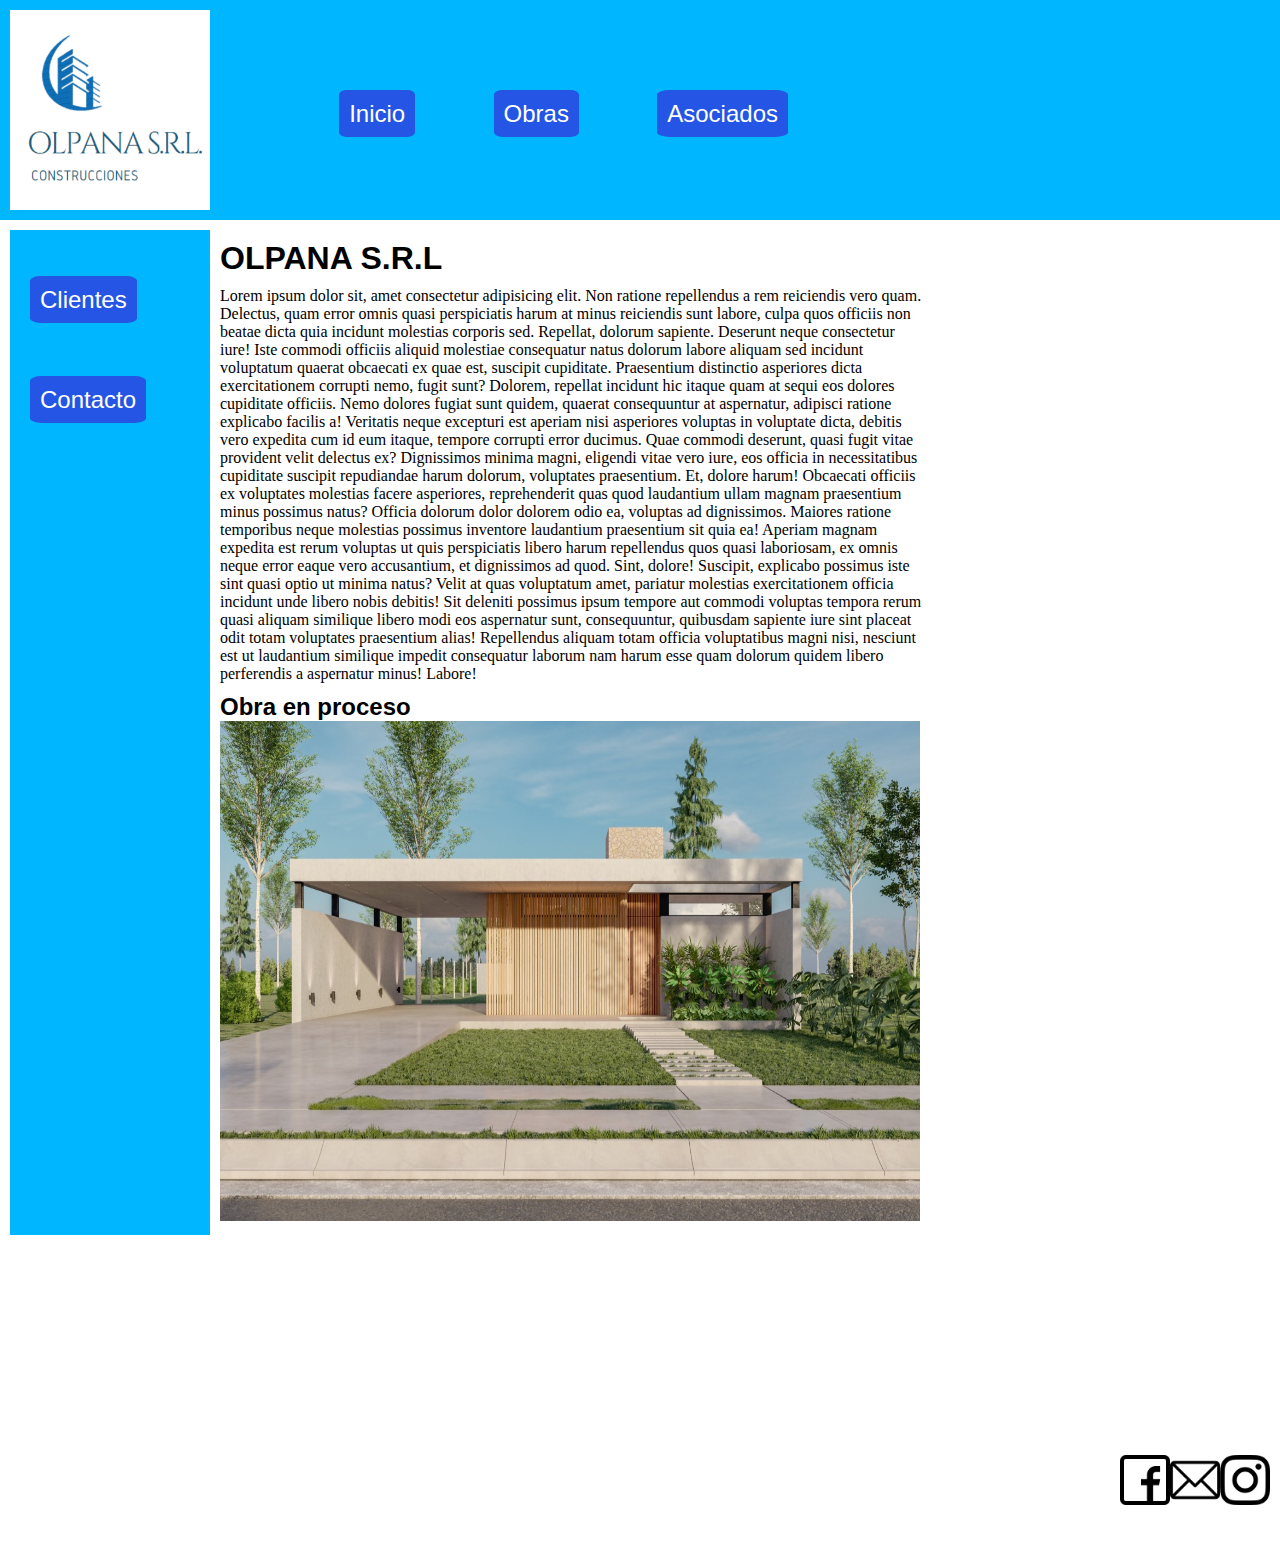
<file: index.html>
<!DOCTYPE html>
<html lang="en">

<head>
    <meta charset="UTF-8">
    <meta http-equiv="X-UA-Compatible" content="IE=edge">
    <meta name="viewport" content="width=device-width, initial-scale=1.0">
    <link rel="stylesheet" href="./css/style.css">
    <title>OLPANA</title>
</head>

<body>

    <header class="flex">
        <img src="./img/olpana logo (2).png" alt="logo">
        <nav>


            <ul class="barra">
                <li><a href="./index.html">Inicio</a></li>
                <li><a href="./pages/obras.html">Obras</a></li>
                <li><a href="./pages/asociados.html">Asociados</a></li>

            </ul>




        </nav>

    </header>

    <main class="grid">
        <nav class="nave">
            <li><a href="./pages/clientes.html">Clientes</a></li>
            <li><a href="./pages/contacto.html">Contacto</a></li>


        </nav>
        <section class="info">
            <h1>OLPANA S.R.L</h1>
            <p> Lorem ipsum dolor sit, amet consectetur adipisicing elit. Non ratione repellendus a rem reiciendis
                vero
                quam. Delectus, quam error omnis quasi perspiciatis harum at minus reiciendis sunt labore, culpa
                quos
                officiis non beatae dicta quia incidunt molestias corporis sed. Repellat, dolorum sapiente. Deserunt
                neque consectetur iure! Iste commodi officiis aliquid molestiae consequatur natus dolorum labore
                aliquam
                sed incidunt voluptatum quaerat obcaecati ex quae est, suscipit cupiditate. Praesentium distinctio
                asperiores dicta exercitationem corrupti nemo, fugit sunt? Dolorem, repellat incidunt hic itaque
                quam at
                sequi eos dolores cupiditate officiis. Nemo dolores fugiat sunt quidem, quaerat consequuntur at
                aspernatur, adipisci ratione explicabo facilis a! Veritatis neque excepturi est aperiam nisi
                asperiores
                voluptas in voluptate dicta, debitis vero expedita cum id eum itaque, tempore corrupti error
                ducimus.
                Quae commodi deserunt, quasi fugit vitae provident velit delectus ex? Dignissimos minima magni,
                eligendi
                vitae vero iure, eos officia in necessitatibus cupiditate suscipit repudiandae harum dolorum,
                voluptates
                praesentium. Et, dolore harum! Obcaecati officiis ex voluptates molestias facere asperiores,
                reprehenderit quas quod laudantium ullam magnam praesentium minus possimus natus? Officia dolorum
                dolor
                dolorem odio ea, voluptas ad dignissimos. Maiores ratione temporibus neque molestias possimus
                inventore
                laudantium praesentium sit quia ea! Aperiam magnam expedita est rerum voluptas ut quis perspiciatis
                libero harum repellendus quos quasi laboriosam, ex omnis neque error eaque vero accusantium, et
                dignissimos ad quod. Sint, dolore! Suscipit, explicabo possimus iste sint quasi optio ut minima
                natus?
                Velit at quas voluptatum amet, pariatur molestias exercitationem officia incidunt unde libero nobis
                debitis! Sit deleniti possimus ipsum tempore aut commodi voluptas tempora rerum quasi aliquam
                similique
                libero modi eos aspernatur sunt, consequuntur, quibusdam sapiente iure sint placeat odit totam
                voluptates praesentium alias! Repellendus aliquam totam officia voluptatibus magni nisi, nesciunt
                est ut
                laudantium similique impedit consequatur laborum nam harum esse quam dolorum quidem libero
                perferendis a
                aspernatur minus! Labore!</p>
            <div class="imagen">

                <h2>Obra en proceso</h2>
                <div>
                    <img src="./img/WhatsApp Image 2022-08-31 at 8.27.53 PM.jpeg" alt="casa">
                </div>
            </div>

        </section>


    </main>
    <div>


    </div>


    <footer>
        <iframe
            src="https://www.google.com/maps/embed?pb=!1m18!1m12!1m3!1d3235.6675577507126!2d-61.897418168424934!3d-35.80809386626585!2m3!1f0!2f0!3f0!3m2!1i1024!2i768!4f13.1!3m3!1m2!1s0x95c0f82b51ec887d%3A0x1245d17e103dfab1!2sLeandro%20N.%20Alem%2043%2C%20B6450BBA%20Pehuaj%C3%B3%2C%20Provincia%20de%20Buenos%20Aires!5e0!3m2!1ses-419!2sar!4v1662426156736!5m2!1ses-419!2sar"
            width="300" height="300" style="border:0;" allowfullscreen="" loading="lazy"
            referrerpolicy="no-referrer-when-downgrade"></iframe>
        <div class="redes">
            <a href=""></a><img src="./img/facebook.png" alt="facebook">
            <a href=""></a><img src="./img/email.png" alt="email">
            <a href=""></a><img src="./img/instagram.png" alt="instagram">

        </div>

    </footer>

</body>

</html>
</file>
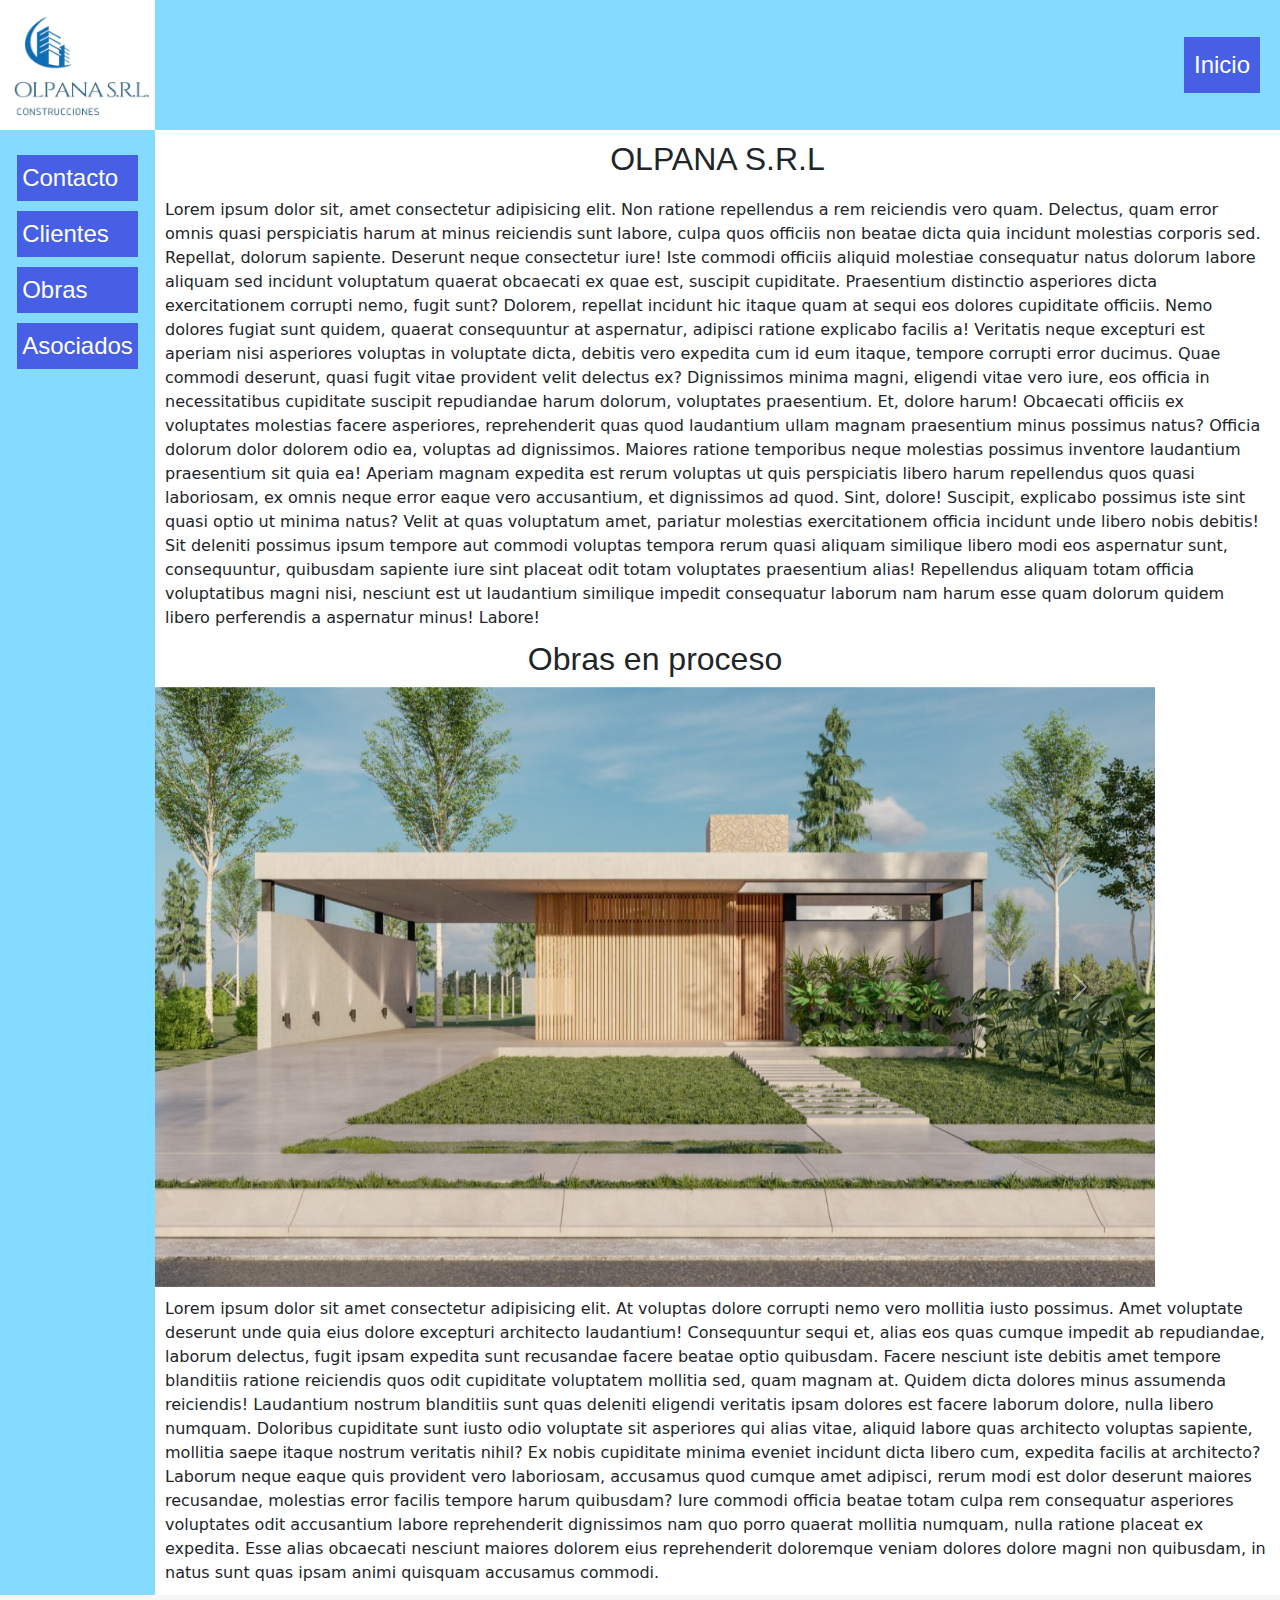
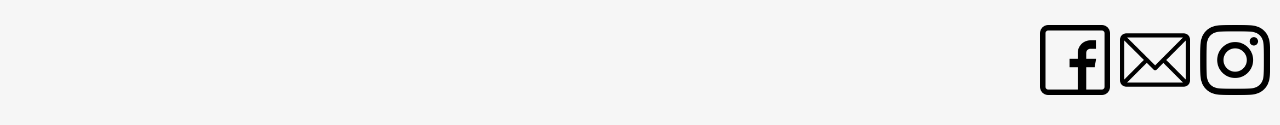
<file: proyecto backup/index.html>
<!DOCTYPE html>
<html lang="en">

<head>
    <meta charset="UTF-8">
    <meta http-equiv="X-UA-Compatible" content="IE=edge">
    <meta name="viewport" content="width=device-width, initial-scale=1.0">
    <link rel="stylesheet" href="./css/bootstrap.min.css">
    <link rel="stylesheet" href="./css/style.css">
    <title>OLPANA</title>
</head>

<body>

    <header class="flex">
        <img src="./img/olpana logo (2).png" alt="logo">
        <nav class="prueba">


            <ul class="nav justify-content-end">
                <li class="nav-item">
                    <a class="nav-link active" aria-current="page" href="./index.html">Inicio</a>
                </li>




        </nav>

    </header>

    <main class="grid">
        <nav class="nave">
            <ul class="nav flex-column">
                <li class="nav-item">
                    <a class="nav-link active" aria-current="page" href="./pages/contacto.html">Contacto</a>
                </li>
                <li class="nav-item">
                    <a class="nav-link" href="./pages/clientes.html">Clientes</a>
                </li>
                <li class="nav-item">
                    <a class="nav-link" href="./pages/obras.html">Obras</a>
                </li>
                <li class="nav-item">
                    <a class="nav-link" href="./pages/asociados.html">Asociados</a>
                </li>
            </ul>

        </nav>
        <section class="info">
            <h1>OLPANA S.R.L</h1>
            <p> Lorem ipsum dolor sit, amet consectetur adipisicing elit. Non ratione repellendus a rem reiciendis
                vero
                quam. Delectus, quam error omnis quasi perspiciatis harum at minus reiciendis sunt labore, culpa
                quos
                officiis non beatae dicta quia incidunt molestias corporis sed. Repellat, dolorum sapiente. Deserunt
                neque consectetur iure! Iste commodi officiis aliquid molestiae consequatur natus dolorum labore
                aliquam
                sed incidunt voluptatum quaerat obcaecati ex quae est, suscipit cupiditate. Praesentium distinctio
                asperiores dicta exercitationem corrupti nemo, fugit sunt? Dolorem, repellat incidunt hic itaque
                quam at
                sequi eos dolores cupiditate officiis. Nemo dolores fugiat sunt quidem, quaerat consequuntur at
                aspernatur, adipisci ratione explicabo facilis a! Veritatis neque excepturi est aperiam nisi
                asperiores
                voluptas in voluptate dicta, debitis vero expedita cum id eum itaque, tempore corrupti error
                ducimus.
                Quae commodi deserunt, quasi fugit vitae provident velit delectus ex? Dignissimos minima magni,
                eligendi
                vitae vero iure, eos officia in necessitatibus cupiditate suscipit repudiandae harum dolorum,
                voluptates
                praesentium. Et, dolore harum! Obcaecati officiis ex voluptates molestias facere asperiores,
                reprehenderit quas quod laudantium ullam magnam praesentium minus possimus natus? Officia dolorum
                dolor
                dolorem odio ea, voluptas ad dignissimos. Maiores ratione temporibus neque molestias possimus
                inventore
                laudantium praesentium sit quia ea! Aperiam magnam expedita est rerum voluptas ut quis perspiciatis
                libero harum repellendus quos quasi laboriosam, ex omnis neque error eaque vero accusantium, et
                dignissimos ad quod. Sint, dolore! Suscipit, explicabo possimus iste sint quasi optio ut minima
                natus?
                Velit at quas voluptatum amet, pariatur molestias exercitationem officia incidunt unde libero nobis
                debitis! Sit deleniti possimus ipsum tempore aut commodi voluptas tempora rerum quasi aliquam
                similique
                libero modi eos aspernatur sunt, consequuntur, quibusdam sapiente iure sint placeat odit totam
                voluptates praesentium alias! Repellendus aliquam totam officia voluptatibus magni nisi, nesciunt
                est ut
                laudantium similique impedit consequatur laborum nam harum esse quam dolorum quidem libero
                perferendis a
                aspernatur minus! Labore!</p>
            <div>
                <section class="carro">
                    <h2 class="texto">Obras en proceso</h2>
                    <div id="carouselExampleControls" class="carousel slide" data-bs-ride="carousel">
                        <div class="carousel-inner">
                            <div class="carousel-item active">
                                <img src="./img/WhatsApp Image 2022-08-31 at 8.27.53 PM.jpeg" class="d-block w-100"
                                    alt="...">
                            </div>
                            <div class="carousel-item">
                                <img src="./img/WhatsApp Image 2022-08-31 at 8.11.27 PM.jpeg" class="d-block w-100"
                                    alt="...">
                            </div>
                            <div class="carousel-item">
                                <img src="./img/WhatsApp Image 2022-08-31 at 8.16.16 PM.jpeg" class="d-block w-100"
                                    alt="...">
                            </div>
                        </div>
                        <button class="carousel-control-prev" type="button" data-bs-target="#carouselExampleControls"
                            data-bs-slide="prev">
                            <span class="carousel-control-prev-icon" aria-hidden="true"></span>
                            <span class="visually-hidden">Previous</span>
                        </button>
                        <button class="carousel-control-next" type="button" data-bs-target="#carouselExampleControls"
                            data-bs-slide="next">
                            <span class="carousel-control-next-icon" aria-hidden="true"></span>
                            <span class="visually-hidden">Next</span>
                        </button>
                    </div>
                </section>
                <section>
                    <p>Lorem ipsum dolor sit amet consectetur adipisicing elit. At voluptas dolore corrupti nemo vero
                        mollitia iusto possimus. Amet voluptate deserunt unde quia eius dolore excepturi architecto
                        laudantium! Consequuntur sequi et, alias eos quas cumque impedit ab repudiandae, laborum
                        delectus, fugit ipsam expedita sunt recusandae facere beatae optio quibusdam. Facere nesciunt
                        iste debitis amet tempore blanditiis ratione reiciendis quos odit cupiditate voluptatem mollitia
                        sed, quam magnam at. Quidem dicta dolores minus assumenda reiciendis! Laudantium nostrum
                        blanditiis sunt quas deleniti eligendi veritatis ipsam dolores est facere laborum dolore, nulla
                        libero numquam. Doloribus cupiditate sunt iusto odio voluptate sit asperiores qui alias vitae,
                        aliquid labore quas architecto voluptas sapiente, mollitia saepe itaque nostrum veritatis nihil?
                        Ex nobis cupiditate minima eveniet incidunt dicta libero cum, expedita facilis at architecto?
                        Laborum neque eaque quis provident vero laboriosam, accusamus quod cumque amet adipisci, rerum
                        modi est dolor deserunt maiores recusandae, molestias error facilis tempore harum quibusdam?
                        Iure commodi officia beatae totam culpa rem consequatur asperiores voluptates odit accusantium
                        labore reprehenderit dignissimos nam quo porro quaerat mollitia numquam, nulla ratione placeat
                        ex expedita. Esse alias obcaecati nesciunt maiores dolorem eius reprehenderit doloremque veniam
                        dolores dolore magni non quibusdam, in natus sunt quas ipsam animi quisquam accusamus commodi.
                    </p>
                </section>


    </main>


    <footer class="pie">
        <iframe
            src="https://www.google.com/maps/embed?pb=!1m18!1m12!1m3!1d3235.6675577507126!2d-61.897418168424934!3d-35.80809386626585!2m3!1f0!2f0!3f0!3m2!1i1024!2i768!4f13.1!3m3!1m2!1s0x95c0f82b51ec887d%3A0x1245d17e103dfab1!2sLeandro%20N.%20Alem%2043%2C%20B6450BBA%20Pehuaj%C3%B3%2C%20Provincia%20de%20Buenos%20Aires!5e0!3m2!1ses-419!2sar!4v1662426156736!5m2!1ses-419!2sar"
            width="155" height="130" style="border:0;" allowfullscreen="" loading="lazy"
            referrerpolicy="no-referrer-when-downgrade"></iframe>
        <div class="redes">
            <a href=""></a><img src="./img/facebook.png" alt="facebook">
            <a href=""></a><img src="./img/email.png" alt="email">
            <a href=""></a><img src="./img/instagram.png" alt="instagram">

        </div>

    </footer>












    <script src="./js/bootstrap.min.js"></script>
</body>

</html>
</file>
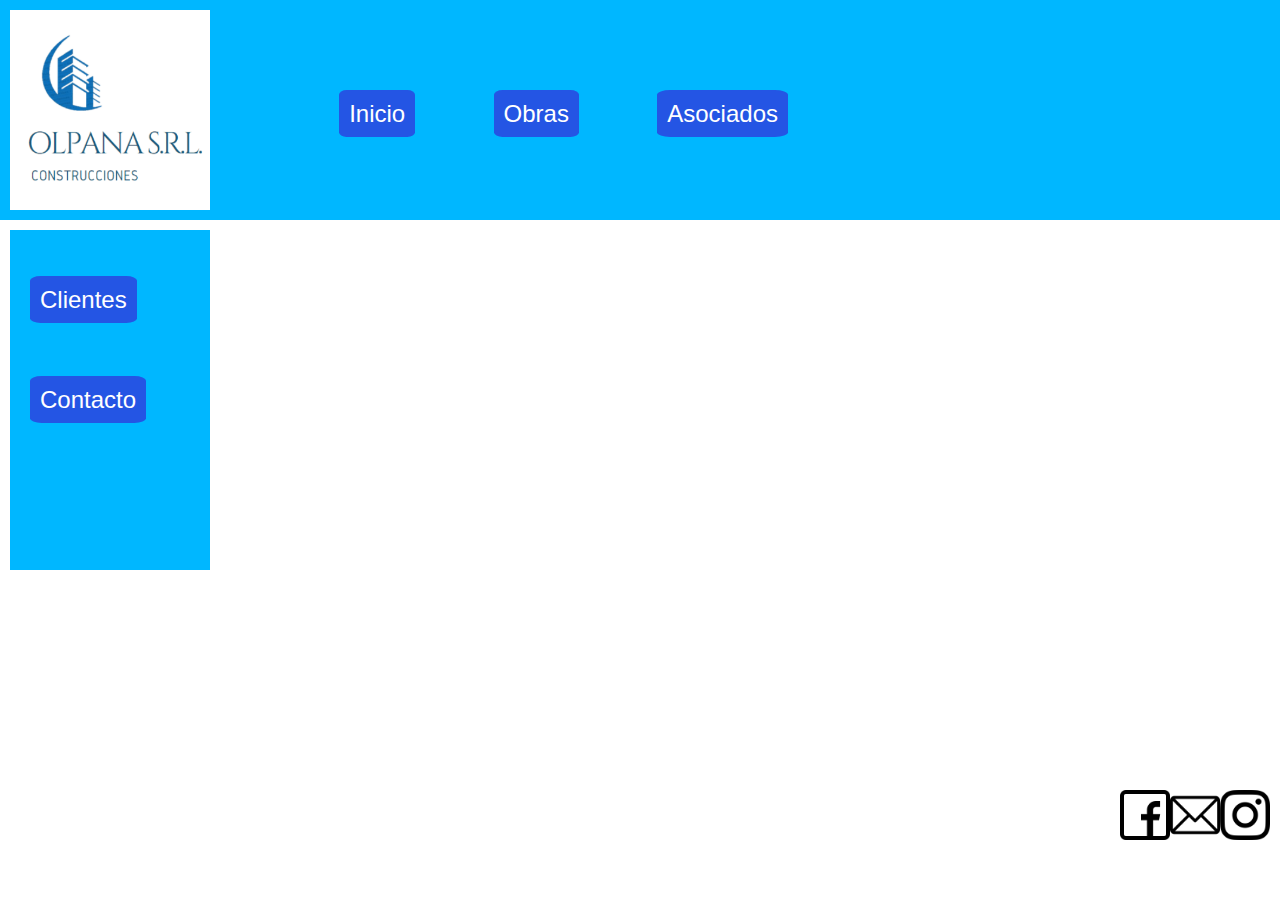
<file: pages/asociados.html>
<!DOCTYPE html>
<html lang="en">

<head>
    <meta charset="UTF-8">
    <meta http-equiv="X-UA-Compatible" content="IE=edge">
    <meta name="viewport" content="width=device-width, initial-scale=1.0">
    <link rel="stylesheet" href="../css/style.css">
    <title>Document</title>
</head>

<body>
    <header class="flex">
        <img src="../img/olpana logo (2).png" alt="logo">
        <nav>


            <ul class="barra">
                <li><a href="../index.html">Inicio</a></li>
                <li><a href="./obras.html">Obras</a></li>
                <li><a href="./asociados.html">Asociados</a></li>

            </ul>


    </header>

    <main class="grid">
        <nav class="nave">
            <li><a href="./clientes.html">Clientes</a></li>
            <li><a href="./contacto.html">Contacto</a></li>



        </nav>
        <section>


        </section>

    </main>
    <footer>
        <iframe
            src="https://www.google.com/maps/embed?pb=!1m18!1m12!1m3!1d3235.6675577507126!2d-61.897418168424934!3d-35.80809386626585!2m3!1f0!2f0!3f0!3m2!1i1024!2i768!4f13.1!3m3!1m2!1s0x95c0f82b51ec887d%3A0x1245d17e103dfab1!2sLeandro%20N.%20Alem%2043%2C%20B6450BBA%20Pehuaj%C3%B3%2C%20Provincia%20de%20Buenos%20Aires!5e0!3m2!1ses-419!2sar!4v1662426156736!5m2!1ses-419!2sar"
            width="300" height="300" style="border:0;" allowfullscreen="" loading="lazy"
            referrerpolicy="no-referrer-when-downgrade"></iframe>
        <div class="redes">
            <a href=""></a><img src="../img/facebook.png" alt="facebook">
            <a href=""></a><img src="../img/email.png" alt="email">
            <a href=""></a><img src="../img/instagram.png" alt="instagram">

        </div>

    </footer>

</body>

</html>
</file>
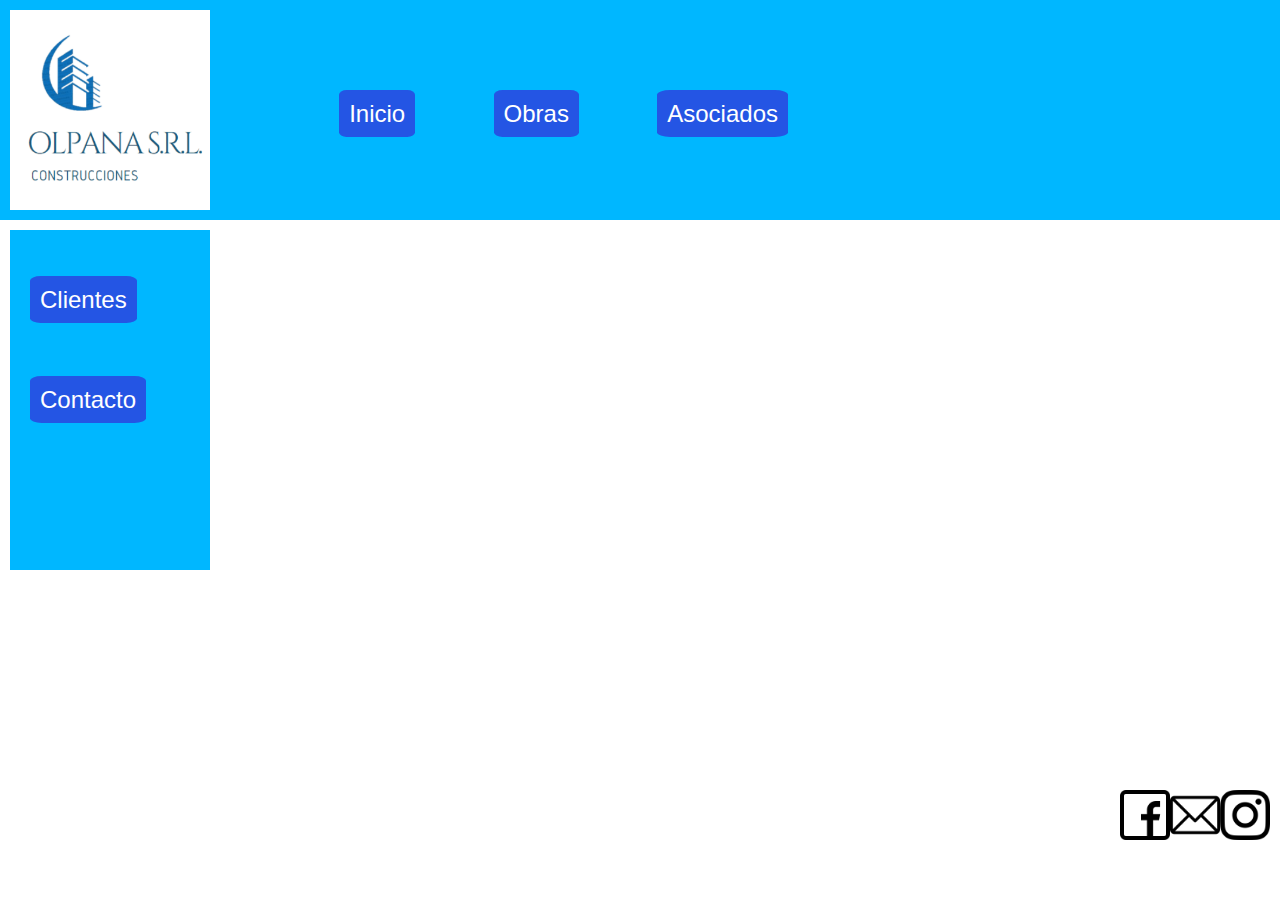
<file: pages/clientes.html>
<!DOCTYPE html>
<html lang="en">

<head>
    <meta charset="UTF-8">
    <meta http-equiv="X-UA-Compatible" content="IE=edge">
    <meta name="viewport" content="width=device-width, initial-scale=1.0">
    <link rel="stylesheet" href="../css/style.css">
    <title>Document</title>
</head>

<body>
    <header class="flex">
        <img src="../img/olpana logo (2).png" alt="logo">
        <nav>


            <ul class="barra">
                <li><a href="../index.html">Inicio</a></li>
                <li><a href="./obras.html">Obras</a></li>
                <li><a href="./asociados.html">Asociados</a></li>

            </ul>


    </header>
    <main class="grid">
        <nav class="nave">
            <li><a href="./clientes.html">Clientes</a></li>
            <li><a href="./contacto.html">Contacto</a></li>



        </nav>
        <section>


        </section>

    </main>
    <footer>
        <iframe
            src="https://www.google.com/maps/embed?pb=!1m18!1m12!1m3!1d3235.6675577507126!2d-61.897418168424934!3d-35.80809386626585!2m3!1f0!2f0!3f0!3m2!1i1024!2i768!4f13.1!3m3!1m2!1s0x95c0f82b51ec887d%3A0x1245d17e103dfab1!2sLeandro%20N.%20Alem%2043%2C%20B6450BBA%20Pehuaj%C3%B3%2C%20Provincia%20de%20Buenos%20Aires!5e0!3m2!1ses-419!2sar!4v1662426156736!5m2!1ses-419!2sar"
            width="300" height="300" style="border:0;" allowfullscreen="" loading="lazy"
            referrerpolicy="no-referrer-when-downgrade"></iframe>
        <div class="redes">
            <a href=""></a><img src="../img/facebook.png" alt="facebook">
            <a href=""></a><img src="../img/email.png" alt="email">
            <a href=""></a><img src="../img/instagram.png" alt="instagram">

        </div>

    </footer>
</body>

</html>
</file>
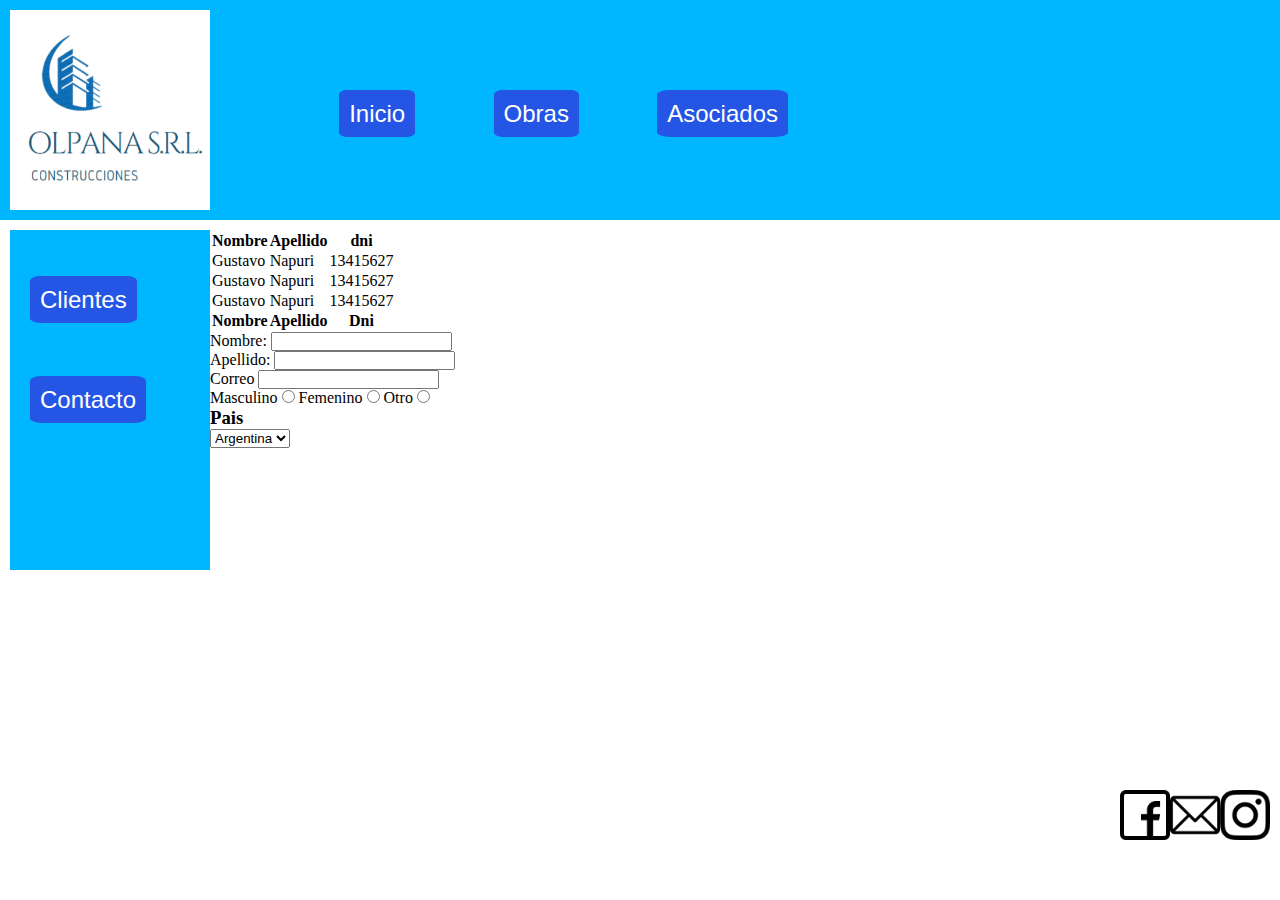
<file: pages/contacto.html>
<!DOCTYPE html>
<html lang="en">

<head>
    <meta charset="UTF-8">
    <meta http-equiv="X-UA-Compatible" content="IE=edge">
    <meta name="viewport" content="width=device-width, initial-scale=1.0">
    <link rel="stylesheet" href="../css/style.css">
    <title>Document</title>
</head>

<body>

    <header class="flex">
        <img src="../img/olpana logo (2).png" alt="logo">
        <nav>


            <ul class="barra">
                <li><a href="../index.html">Inicio</a></li>
                <li><a href="./obras.html">Obras</a></li>
                <li><a href="./asociados.html">Asociados</a></li>

            </ul>

    </header>

    <main class="grid">
        <nav class="nave">
            <li><a href="./clientes.html">Clientes</a></li>
            <li><a href="./contacto.html">Contacto</a></li>



        </nav>
        <section>
            <table>
                <thead>
                    <tr>
                        <th>Nombre</th>
                        <th>Apellido</th>
                        <th>dni</th>
                    </tr>
                </thead>
                <tbody>
                    <tr>
                        <td>Gustavo</td>
                        <td>Napuri</td>
                        <td>13415627</td>
                    </tr>
                    <tr>
                        <td>Gustavo</td>
                        <td>Napuri</td>
                        <td>13415627</td>
                    </tr>
                    <tr>
                        <td>Gustavo</td>
                        <td>Napuri</td>
                        <td>13415627</td>
                    </tr>

                </tbody>
                <tfoot>
                    <tr>
                        <th>Nombre</th>
                        <th>Apellido</th>
                        <th>Dni</th>
                    </tr>

                </tfoot>
            </table>
            <div>
                <form action="" method="" enctype="">
                    <div>
                        <label for="nombre">Nombre:</label>
                        <input type="text" name="nombre">
                    </div>
                    <div>
                        <label for="apellido">Apellido:</label>
                        <input type="text" name="apellido">
                    </div>
                    <div>
                        <label for="correo">Correo</label>
                        <input type="email" name="correo">
                    </div>
                    <div>
                        <label for="masculino">Masculino</label>
                        <input type="radio" name="masculino">
                        <label for="femenino">Femenino</label>
                        <input type="radio" name="femenino">
                        <label for="otro">Otro</label>
                        <input type="radio" name="otro">
                    </div>
                    <div>
                        <h3>Pais</h3>
                        <select name="" id="">
                            <option value="">Argentina</option>
                            <option value="">Argentina</option>
                            <option value="">Argentina</option>
                        </select>
                    </div>
                </form>
            </div>
        </section>


    </main>
    <footer>
        <iframe
            src="https://www.google.com/maps/embed?pb=!1m18!1m12!1m3!1d3235.6675577507126!2d-61.897418168424934!3d-35.80809386626585!2m3!1f0!2f0!3f0!3m2!1i1024!2i768!4f13.1!3m3!1m2!1s0x95c0f82b51ec887d%3A0x1245d17e103dfab1!2sLeandro%20N.%20Alem%2043%2C%20B6450BBA%20Pehuaj%C3%B3%2C%20Provincia%20de%20Buenos%20Aires!5e0!3m2!1ses-419!2sar!4v1662426156736!5m2!1ses-419!2sar"
            width="300" height="300" style="border:0;" allowfullscreen="" loading="lazy"
            referrerpolicy="no-referrer-when-downgrade"></iframe>
        <div class="redes">
            <a href=""></a><img src="../img/facebook.png" alt="facebook">
            <a href=""></a><img src="../img/email.png" alt="email">
            <a href=""></a><img src="../img/instagram.png" alt="instagram">

        </div>

    </footer>
</body>

</html>
</file>
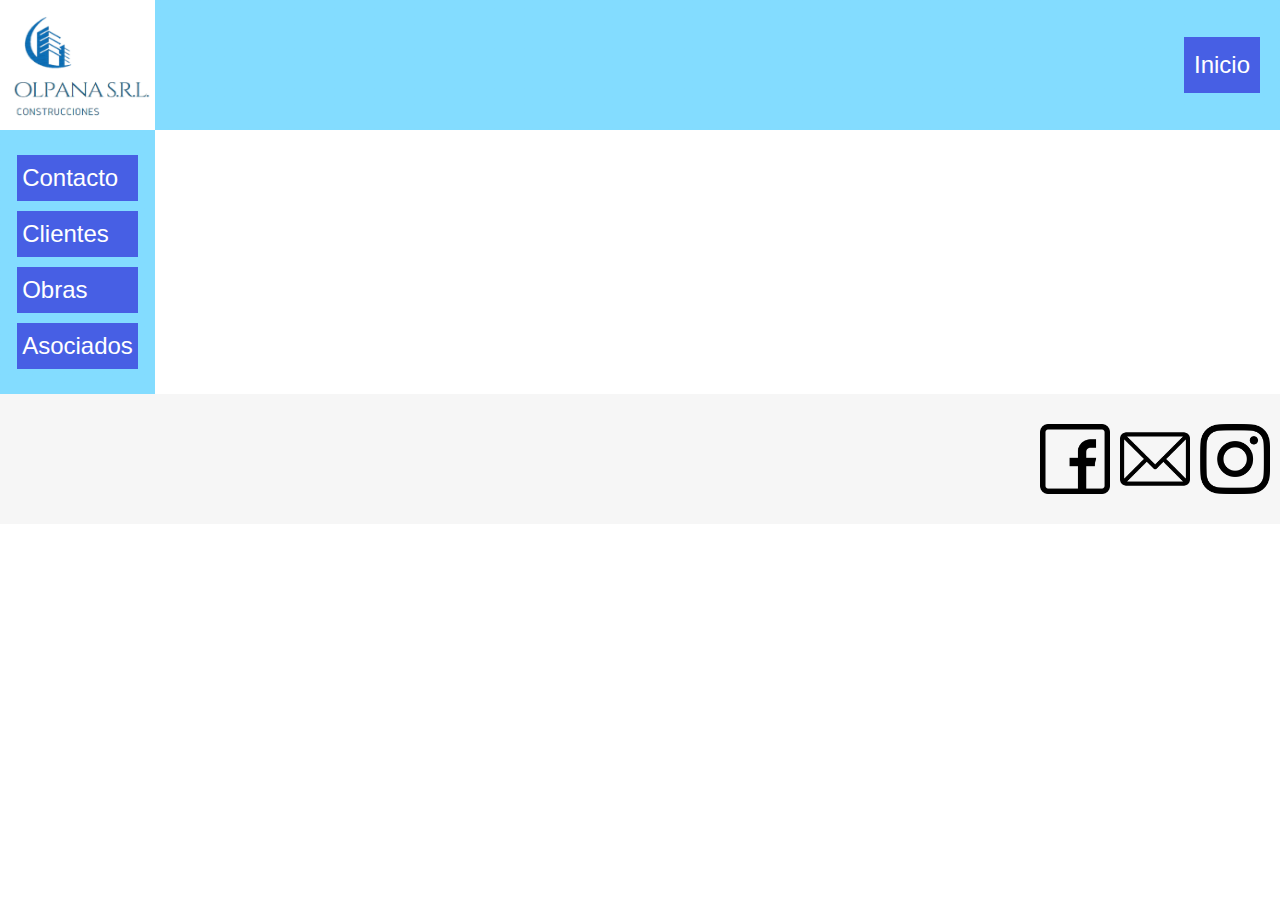
<file: proyecto backup/pages/asociados.html>
<!DOCTYPE html>
<html lang="en">

<head>
    <meta charset="UTF-8">
    <meta http-equiv="X-UA-Compatible" content="IE=edge">
    <meta name="viewport" content="width=device-width, initial-scale=1.0">
    <link rel="stylesheet" href="../css/bootstrap.min.css">
    <link rel="stylesheet" href="../css/style.css">
    <title>Document</title>
</head>

<body>
    <header class="flex">
        <img src="../img/olpana logo (2).png" alt="logo">
        <nav class="prueba">


            <ul class="nav justify-content-end">
                <li class="nav-item">
                    <a class="nav-link active" aria-current="page" href="../index.html">Inicio</a>
                </li>




        </nav>

    </header>

    <main class="grid">
        <nav class="nave">
            <ul class="nav flex-column">
                <li class="nav-item">
                    <a class="nav-link active" aria-current="page" href="../pages/contacto.html">Contacto</a>
                </li>
                <li class="nav-item">
                    <a class="nav-link" href="../pages/clientes.html">Clientes</a>
                </li>
                <li class="nav-item">
                    <a class="nav-link" href="../pages/obras.html">Obras</a>
                </li>
                <li class="nav-item">
                    <a class="nav-link" href="../pages/asociados.html">Asociados</a>
                </li>

            </ul>

        </nav>
        <section>


        </section>

    </main>
    <footer class="pie">
        <iframe
            src="https://www.google.com/maps/embed?pb=!1m18!1m12!1m3!1d3235.6675577507126!2d-61.897418168424934!3d-35.80809386626585!2m3!1f0!2f0!3f0!3m2!1i1024!2i768!4f13.1!3m3!1m2!1s0x95c0f82b51ec887d%3A0x1245d17e103dfab1!2sLeandro%20N.%20Alem%2043%2C%20B6450BBA%20Pehuaj%C3%B3%2C%20Provincia%20de%20Buenos%20Aires!5e0!3m2!1ses-419!2sar!4v1662426156736!5m2!1ses-419!2sar"
            width="155" height="130" style="border:0;" allowfullscreen="" loading="lazy"
            referrerpolicy="no-referrer-when-downgrade"></iframe>
        <div class="redes">
            <a href=""></a><img src="../img/facebook.png" alt="facebook">
            <a href=""></a><img src="../img/email.png" alt="email">
            <a href=""></a><img src="../img/instagram.png" alt="instagram">

        </div>

    </footer>

    <script src="../js/bootstrap.min.js"></script>
</body>

</html>
</file>
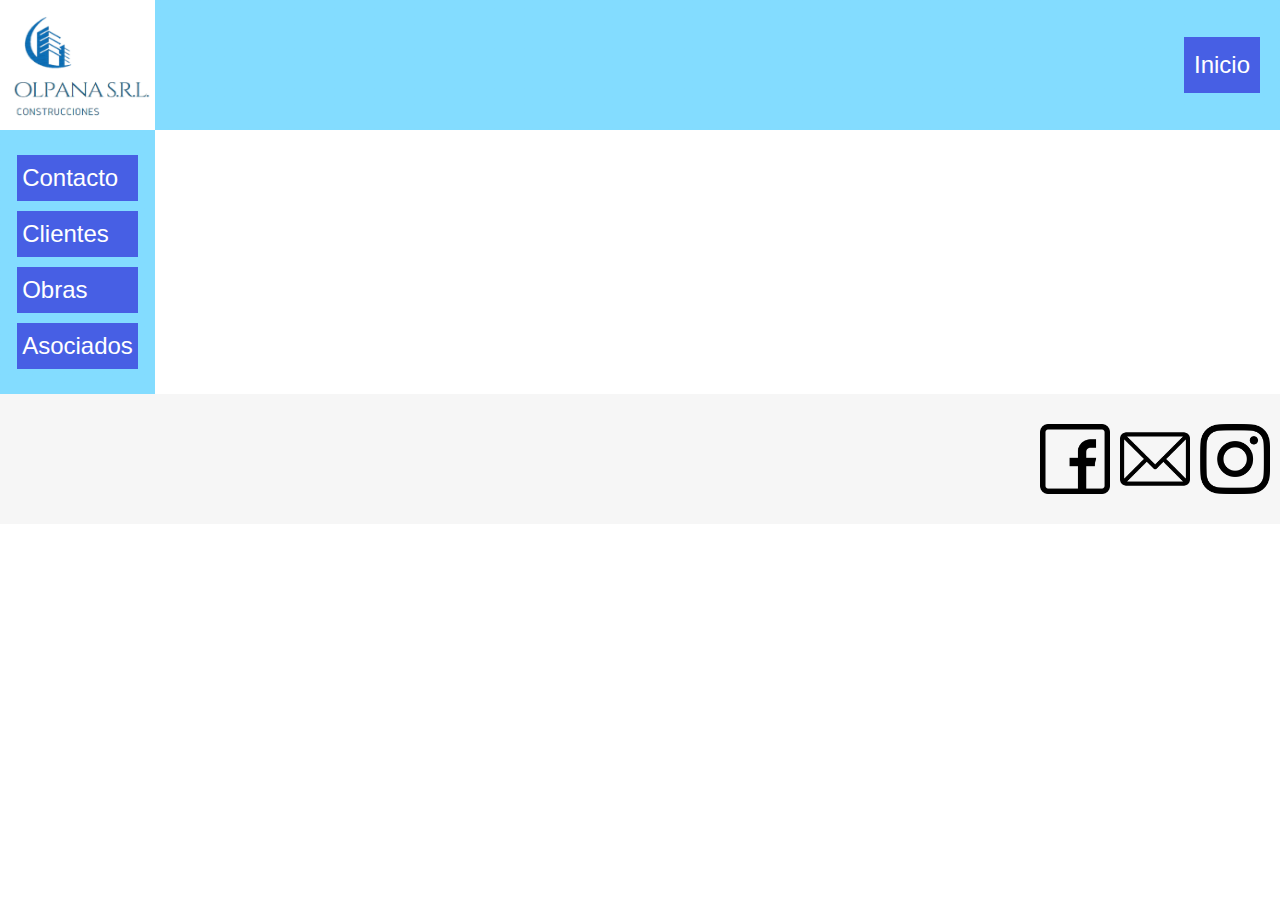
<file: proyecto backup/pages/clientes.html>
<!DOCTYPE html>
<html lang="en">

<head>
    <meta charset="UTF-8">
    <meta http-equiv="X-UA-Compatible" content="IE=edge">
    <meta name="viewport" content="width=device-width, initial-scale=1.0">
    <link rel="stylesheet" href="../css/bootstrap.min.css">
    <link rel="stylesheet" href="../css/style.css">
    <title>Document</title>
</head>

<body>
    <header class="flex">
        <img src="../img/olpana logo (2).png" alt="logo">
        <nav class="prueba">


            <ul class="nav justify-content-end">
                <li class="nav-item">
                    <a class="nav-link active" aria-current="page" href="../index.html">Inicio</a>
                </li>




        </nav>

    </header>

    <main class="grid">
        <nav class="nave">
            <ul class="nav flex-column">
                <li class="nav-item">
                    <a class="nav-link active" aria-current="page" href="../pages/contacto.html">Contacto</a>
                </li>
                <li class="nav-item">
                    <a class="nav-link" href="../pages/clientes.html">Clientes</a>
                </li>
                <li class="nav-item">
                    <a class="nav-link" href="../pages/obras.html">Obras</a>
                </li>
                <li class="nav-item">
                    <a class="nav-link" href="../pages/asociados.html">Asociados</a>
                </li>

            </ul>

        </nav>
        <section>


        </section>

    </main>
    <footer class="pie">
        <iframe
            src="https://www.google.com/maps/embed?pb=!1m18!1m12!1m3!1d3235.6675577507126!2d-61.897418168424934!3d-35.80809386626585!2m3!1f0!2f0!3f0!3m2!1i1024!2i768!4f13.1!3m3!1m2!1s0x95c0f82b51ec887d%3A0x1245d17e103dfab1!2sLeandro%20N.%20Alem%2043%2C%20B6450BBA%20Pehuaj%C3%B3%2C%20Provincia%20de%20Buenos%20Aires!5e0!3m2!1ses-419!2sar!4v1662426156736!5m2!1ses-419!2sar"
            width="155" height="130" style="border:0;" allowfullscreen="" loading="lazy"
            referrerpolicy="no-referrer-when-downgrade"></iframe>
        <div class="redes">
            <a href=""></a><img src="../img/facebook.png" alt="facebook">
            <a href=""></a><img src="../img/email.png" alt="email">
            <a href=""></a><img src="../img/instagram.png" alt="instagram">

        </div>

    </footer>
    <script src="../js/bootstrap.min.js"></script>
</body>

</html>
</file>
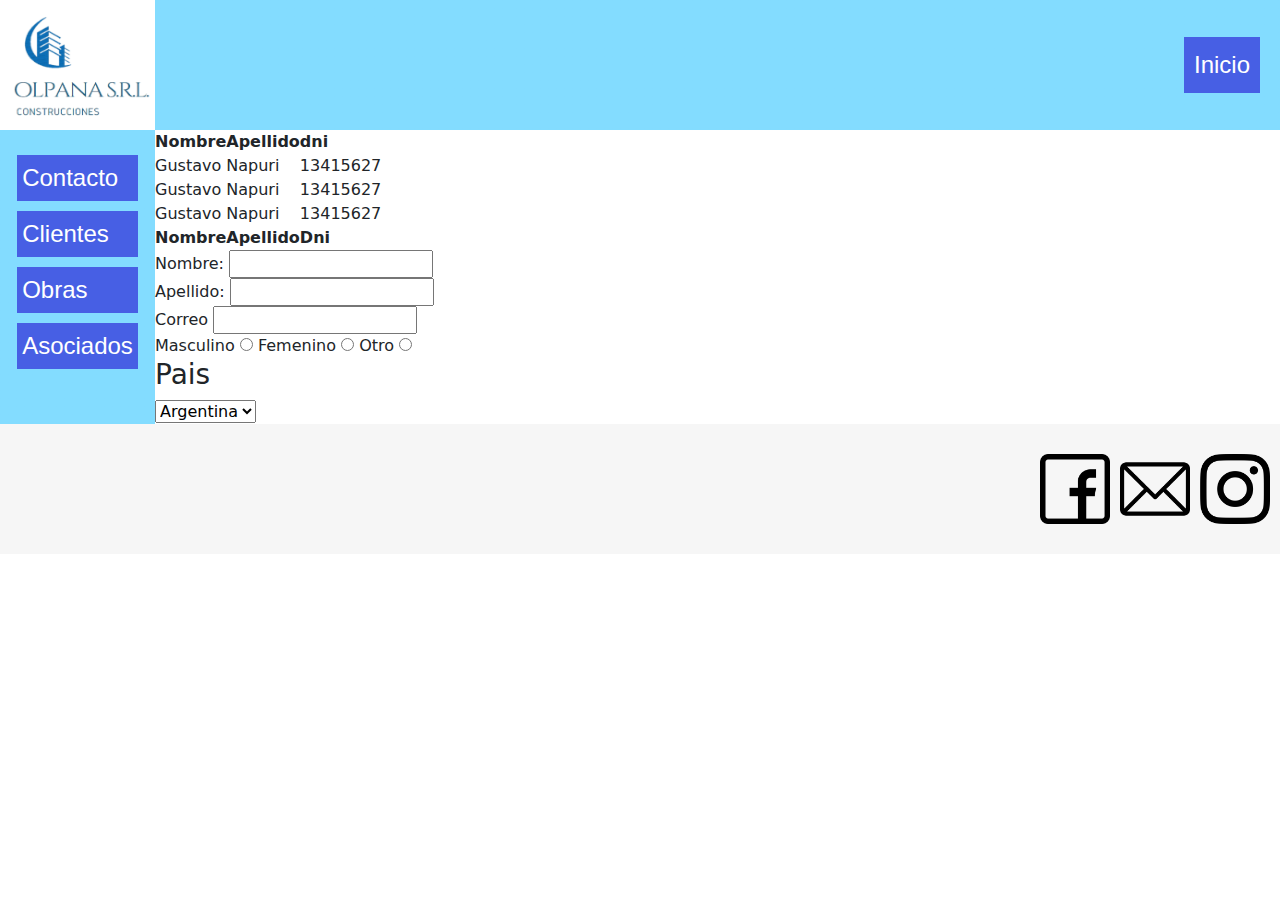
<file: proyecto backup/pages/contacto.html>
<!DOCTYPE html>
<html lang="en">

<head>
    <meta charset="UTF-8">
    <meta http-equiv="X-UA-Compatible" content="IE=edge">
    <meta name="viewport" content="width=device-width, initial-scale=1.0">
    <link rel="stylesheet" href="../css/bootstrap.min.css">
    <link rel="stylesheet" href="../css/style.css">
    <title>Document</title>
</head>

<body>

    <header class="flex">
        <img src="../img/olpana logo (2).png" alt="logo">
        <nav class="prueba">


            <ul class="nav justify-content-end">
                <li class="nav-item">
                    <a class="nav-link active" aria-current="page" href="../index.html">Inicio</a>
                </li>




        </nav>

    </header>

    <main class="grid">
        <nav class="nave">
            <ul class="nav flex-column">
                <li class="nav-item">
                    <a class="nav-link active" aria-current="page" href="../pages/contacto.html">Contacto</a>
                </li>
                <li class="nav-item">
                    <a class="nav-link" href="../pages/clientes.html">Clientes</a>
                </li>
                <li class="nav-item">
                    <a class="nav-link" href="../pages/obras.html">Obras</a>
                </li>
                <li class="nav-item">
                    <a class="nav-link" href="../pages/asociados.html">Asociados</a>
                </li>

            </ul>

        </nav>
        <section>
            <table>
                <thead>
                    <tr>
                        <th>Nombre</th>
                        <th>Apellido</th>
                        <th>dni</th>
                    </tr>
                </thead>
                <tbody>
                    <tr>
                        <td>Gustavo</td>
                        <td>Napuri</td>
                        <td>13415627</td>
                    </tr>
                    <tr>
                        <td>Gustavo</td>
                        <td>Napuri</td>
                        <td>13415627</td>
                    </tr>
                    <tr>
                        <td>Gustavo</td>
                        <td>Napuri</td>
                        <td>13415627</td>
                    </tr>

                </tbody>
                <tfoot>
                    <tr>
                        <th>Nombre</th>
                        <th>Apellido</th>
                        <th>Dni</th>
                    </tr>

                </tfoot>
            </table>
            <div>
                <form action="" method="" enctype="">
                    <div>
                        <label for="nombre">Nombre:</label>
                        <input type="text" name="nombre">
                    </div>
                    <div>
                        <label for="apellido">Apellido:</label>
                        <input type="text" name="apellido">
                    </div>
                    <div>
                        <label for="correo">Correo</label>
                        <input type="email" name="correo">
                    </div>
                    <div>
                        <label for="masculino">Masculino</label>
                        <input type="radio" name="masculino">
                        <label for="femenino">Femenino</label>
                        <input type="radio" name="femenino">
                        <label for="otro">Otro</label>
                        <input type="radio" name="otro">
                    </div>
                    <div>
                        <h3>Pais</h3>
                        <select name="" id="">
                            <option value="">Argentina</option>
                            <option value="">Argentina</option>
                            <option value="">Argentina</option>
                        </select>
                    </div>
                </form>
            </div>
        </section>


    </main>
    <footer class="pie">
        <iframe
            src="https://www.google.com/maps/embed?pb=!1m18!1m12!1m3!1d3235.6675577507126!2d-61.897418168424934!3d-35.80809386626585!2m3!1f0!2f0!3f0!3m2!1i1024!2i768!4f13.1!3m3!1m2!1s0x95c0f82b51ec887d%3A0x1245d17e103dfab1!2sLeandro%20N.%20Alem%2043%2C%20B6450BBA%20Pehuaj%C3%B3%2C%20Provincia%20de%20Buenos%20Aires!5e0!3m2!1ses-419!2sar!4v1662426156736!5m2!1ses-419!2sar"
            width="155" height="130" style="border:0;" allowfullscreen="" loading="lazy"
            referrerpolicy="no-referrer-when-downgrade"></iframe>
        <div class="redes">
            <a href=""></a><img src="../img/facebook.png" alt="facebook">
            <a href=""></a><img src="../img/email.png" alt="email">
            <a href=""></a><img src="../img/instagram.png" alt="instagram">

        </div>

    </footer>
    <script src="../js/bootstrap.min.js"></script>
</body>

</html>
</file>
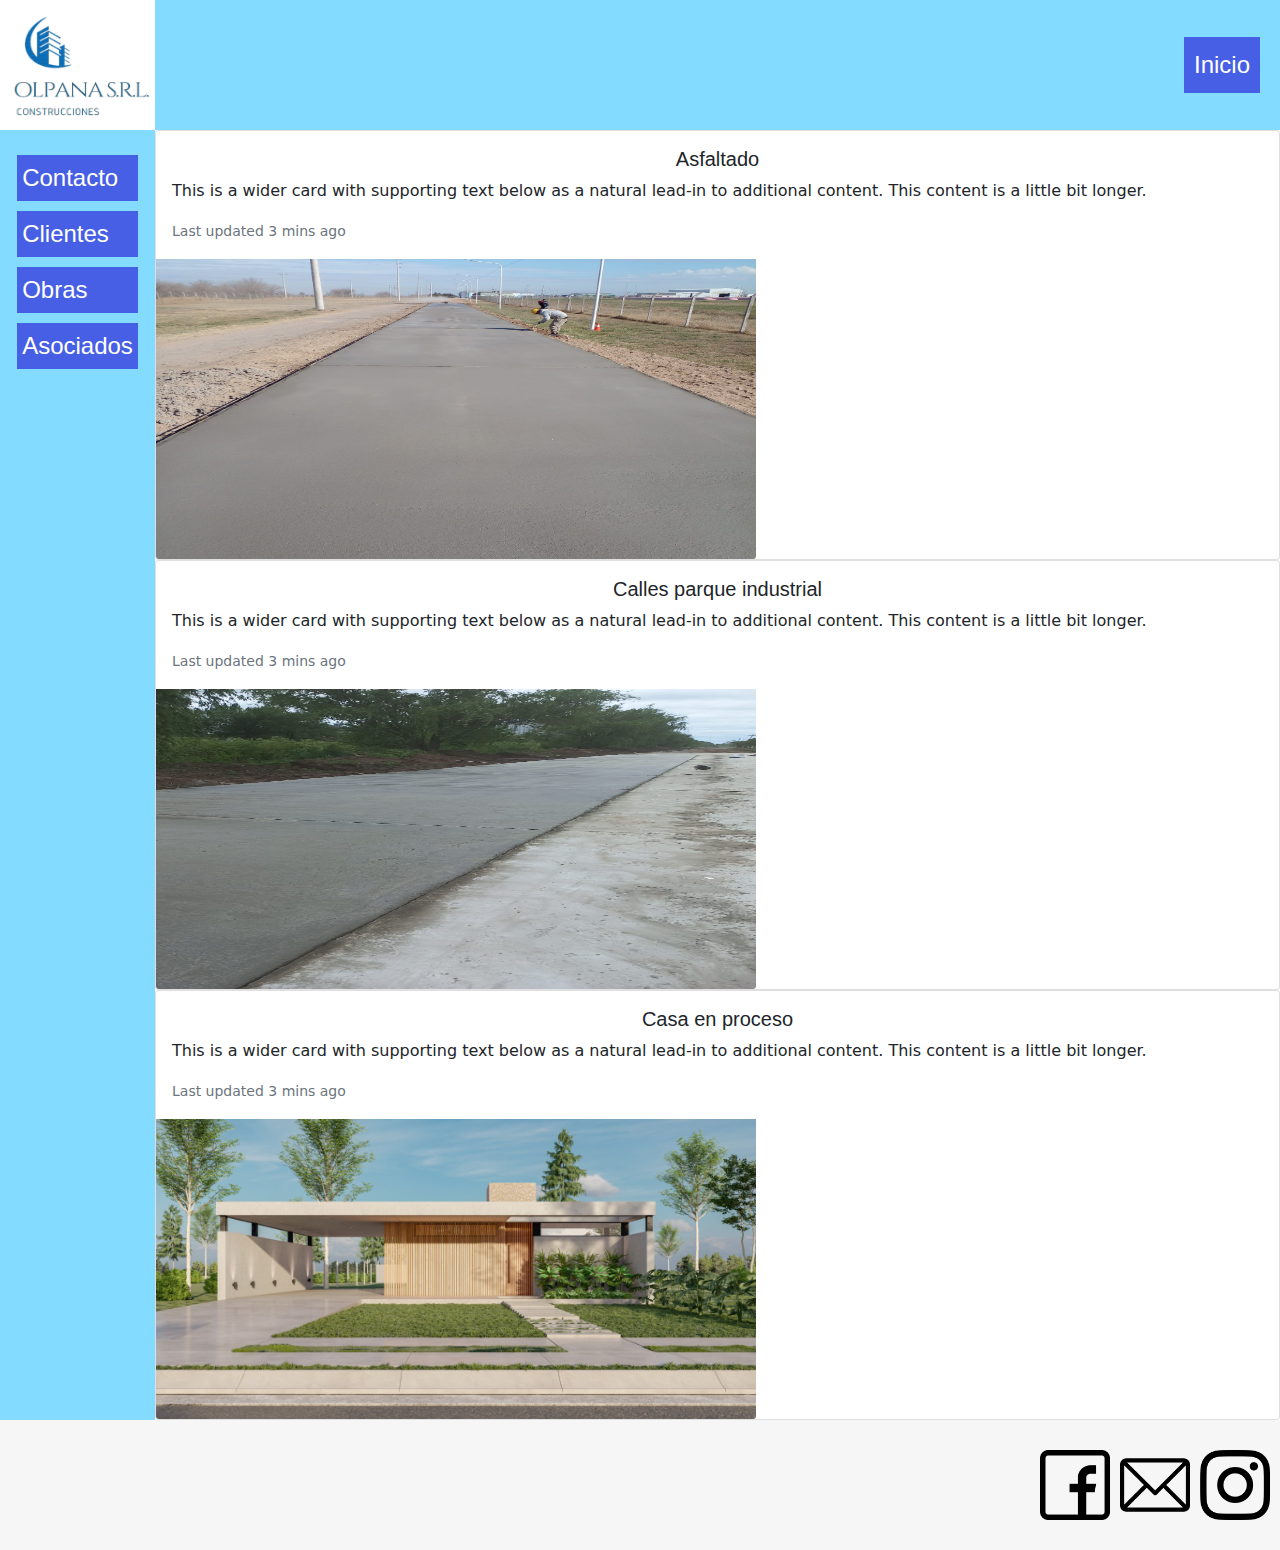
<file: proyecto backup/pages/obras.html>
<!DOCTYPE html>
<html lang="en">

<head>
    <meta charset="UTF-8">
    <meta http-equiv="X-UA-Compatible" content="IE=edge">
    <meta name="viewport" content="width=device-width, initial-scale=1.0">
    <link rel="stylesheet" href="../css/bootstrap.min.css">
    <link rel="stylesheet" href="../css/style.css">
    <title>Document</title>
</head>

<body>
    <header class="flex">
        <img src="../img/olpana logo (2).png" alt="logo">
        <nav class="prueba">


            <ul class="nav justify-content-end">
                <li class="nav-item">
                    <a class="nav-link active" aria-current="page" href="../index.html">Inicio</a>
                </li>




        </nav>

    </header>

    <main class="grid">
        <nav class="nave">
            <ul class="nav flex-column">
                <li class="nav-item">
                    <a class="nav-link active" aria-current="page" href="../pages/contacto.html">Contacto</a>
                </li>
                <li class="nav-item">
                    <a class="nav-link" href="../pages/clientes.html">Clientes</a>
                </li>
                <li class="nav-item">
                    <a class="nav-link" href="../pages/obras.html">Obras</a>
                </li>
                <li class="nav-item">
                    <a class="nav-link" href="../pages/asociados.html">Asociados</a>
                </li>

            </ul>

        </nav>
        <section>
            <div class="card">
                <div class="card-body">
                    <h5 class="card-title">Asfaltado</h5>
                    <p class="card-text">This is a wider card with supporting text below as a natural lead-in to additional
                        content. This content is a little bit longer.</p>
                    <p class="card-text"><small class="text-muted">Last updated 3 mins ago</small></p>
                </div>
                <img src="../img/WhatsApp Image 2022-08-31 at 8.11.27 PM.jpeg" class="card-img-bottom" alt="...">
            </div>
            <div class="card">
                <div class="card-body">
                    <h5 class="card-title">Calles parque industrial</h5>
                    <p class="card-text">This is a wider card with supporting text below as a natural lead-in to additional
                        content. This content is a little bit longer.</p>
                    <p class="card-text"><small class="text-muted">Last updated 3 mins ago</small></p>
                </div>
                <img src="../img/WhatsApp Image 2022-08-31 at 8.16.16 PM.jpeg" class="card-img-bottom" alt="...">
            </div>
            <div class="card">
                <div class="card-body">
                    <h5 class="card-title">Casa en proceso</h5>
                    <p class="card-text">This is a wider card with supporting text below as a natural lead-in to additional
                        content. This content is a little bit longer.</p>
                    <p class="card-text"><small class="text-muted">Last updated 3 mins ago</small></p>
                </div>
                <img src="../img/WhatsApp Image 2022-08-31 at 8.27.53 PM.jpeg" class="card-img-bottom" alt="...">
            </div>
        </section>

    </main>

    <footer class="pie">
        <iframe
            src="https://www.google.com/maps/embed?pb=!1m18!1m12!1m3!1d3235.6675577507126!2d-61.897418168424934!3d-35.80809386626585!2m3!1f0!2f0!3f0!3m2!1i1024!2i768!4f13.1!3m3!1m2!1s0x95c0f82b51ec887d%3A0x1245d17e103dfab1!2sLeandro%20N.%20Alem%2043%2C%20B6450BBA%20Pehuaj%C3%B3%2C%20Provincia%20de%20Buenos%20Aires!5e0!3m2!1ses-419!2sar!4v1662426156736!5m2!1ses-419!2sar"
            width="155" height="130" style="border:0;" allowfullscreen="" loading="lazy"
            referrerpolicy="no-referrer-when-downgrade"></iframe>
        <div class="redes">
            <a href=""></a><img src="../img/facebook.png" alt="facebook">
            <a href=""></a><img src="../img/email.png" alt="email">
            <a href=""></a><img src="../img/instagram.png" alt="instagram">

        </div>

    </footer>
    <script src="../js/bootstrap.min.js"></script>
</body>

</html>
</file>
<file: css/style.css>
@import url('https://fonts.googleapis.com/css2?family=Roboto:wght@100;400&display=swap');

* {
    margin: 0;
    padding: 0;
    box-sizing: border-box;
}





/*----------HEADER--------*/

.flex {
    display: grid;
    background-color: rgb(0, 183, 255);
    grid-template-columns: 200px 727.2px;
    grid-template-rows: 220px;
    
}



.barra {display: flex;
    justify-content: space-around;
    list-style: none;
    margin: 100px;
    
}




.barra li a{    
    font-family: Arial, Helvetica, sans-serif;
    color: white;
    font-size: x-large;
    list-style: none;
    text-decoration: none;
    background-color: rgba(49, 49, 218, 0.733);
    border-radius: 10%;
    padding: 10px;
}






.flex img {
width: 200px;
height: 200px;
justify-content: flex-start;
margin: 10px;

}

/*----------MAIN--------*/

.grid {
    display: grid;
    grid-template-columns:  200px 727.2px ;
    grid-template-rows: 3fr;
    margin: 10px;
    
    }





.nave {
    background-color: rgb(0, 183, 255);
    display: grid;
    flex-direction: column;
    align-items: center;
    padding: 20px;
    grid-template-rows: 100px 100px 100px;
    list-style: none;
    transition: 2s;

}

.nave:hover{
    transform: scale(1.1);


}




.nave li a {
    font-family: Arial, Helvetica, sans-serif;
    color: white;
    font-size: x-large;
    list-style: none;
    text-decoration: none;
    background-color: rgba(49, 49, 218, 0.733);
    border-radius: 10%;
    padding: 10px;
    
}







.info h1 { 
    font-family: sans-serif;
    font-size: xx-large;
    margin: 10px;
    
}

.info p {
    margin: 10px;

}
.imagen h2 {
    font-family: sans-serif;
    font-size: x-large;

}

.imagen div img{ 
    width: 700px;
    height: 500px;
    
}
.imagen {
    margin: 10px;
    display: flex;
    flex-direction: column;
    justify-content: center;
}







/*----------FOOOTER--------*/

footer img {
    width: 50px;
    height: 50px;
    ;
}

footer {display: grid;
grid-template-rows: 200px;
grid-template-columns: 1;


}



footer iframe {
   


}


.redes {
display: flex;
justify-content: right;
margin: 10px;


}


.redes a{

}
</file>
<file: proyecto backup/css/style.css>
@import url('https://fonts.googleapis.com/css2?family=Roboto:wght@100;400&display=swap');

* {
    margin: 0;
    padding: 0;
    box-sizing: border-box;
}





/*----------HEADER--------*/





.flex {
    display: grid;
    background-color: rgb(0, 183, 255);
    grid-template-columns: 1fr 2fr;
    grid-template-rows: 130px;
    background: linear-gradient(rgba(0, 183, 255, 0.486), rgba(0, 183, 255, 0.486));

}




.barra {
    display: flex;
    list-style: none;


}

.prueba {
    display: flex;
    align-items: center;
    justify-content: flex-end;
    margin: 20px;

}




.prueba ul li a {
    font-family: Arial, Helvetica, sans-serif;
    color: white;
    font-size: x-large;
    list-style: none;
    text-decoration: none;
    background-color: rgba(49, 49, 218, 0.733);
    padding: 10px;

}






.flex img {
    width: 155px;
    height: 135px;
    justify-content: flex-start;


}


@media screen and (max-width: 800px) {
    
    .flex {
        display: grid;
        background-color: rgb(0, 183, 255);
        grid-template-columns: 1fr 2fr;
        grid-template-rows: 110px;
        background: linear-gradient(rgba(0, 183, 255, 0.486), rgba(0, 183, 255, 0.486));
    }
}







/*----------MAIN--------*/

.grid {
    display: grid;
    grid-template-columns: 155px 1fr;
    grid-template-rows: 3fr;


}





.nave {
    background-color: rgb(0, 183, 255);
    background: linear-gradient(rgba(0, 183, 255, 0.486), rgba(0, 183, 255, 0.486));
    display: flex;
    flex-direction: column;
    justify-content: flex-start;
    align-items: center;
    padding: 20px;
    grid-template-rows: 1fr;
    list-style: none;




}



.nave ul li a {
    font-family: Arial, Helvetica, sans-serif;
    color: white;
    font-size: x-large;
    list-style: none;
    text-decoration: none;
    background-color: rgba(49, 49, 218, 0.733);
    padding: 5px;
    margin: 5px;

}


.info {
    display: flex;
    flex-direction: column;
    justify-content: center;
}



.info h1 {
    font-family: sans-serif;
    font-size: xx-large;
    margin: 10px;
    display: flex;
    flex-direction: column;
    justify-content: center;
    align-items: center;
}

.info p {
    margin: 10px;

}
.carro {
    width: 1000px;
    text-align: center;
}


.carousel-item img {
    width: 100px;
    height: 600px;
}

@media screen and (max-width: 800px) {
    .carousel-item img {
        width: 100px;
        height: 300px;
    }
}

.carro h2 {
    font-family: sans-serif;
    display: flex;
    justify-content: center;

}

.card-img-bottom {
    height: 300px;
    width: 600px;
    display: flex;
    text-align: center;

}

.card-title {
    display: flex;
    justify-content: center;
    font-family: 'Franklin Gothic Medium', 'Arial Narrow', Arial, sans-serif;


}



/*----------FOOOTER--------*/

.pie {
    display: grid;
    grid-template-columns: 150px 2fr;
    ;
    grid-template-rows: 130px;
    background-color: black;
    background: linear-gradient(rgba(0, 0, 0, 0.034), rgba(0, 0, 0, 0.034));

}


footer img {
    width: 70px;
    height: 70px;

}

@media screen and (max-width: 800px) {
    .redes {
        display: flex;
        justify-content: flex-end;
        align-items: center;
        padding: 10px;    
    }
    footer img {
        width: 70px;
        height: 70px;
    
    }
}



.redes {
    display: flex;
    justify-content: flex-end;
    align-items: center;
    padding: 10px;

}

.redes a {
    margin: 5px;

}
</file>
